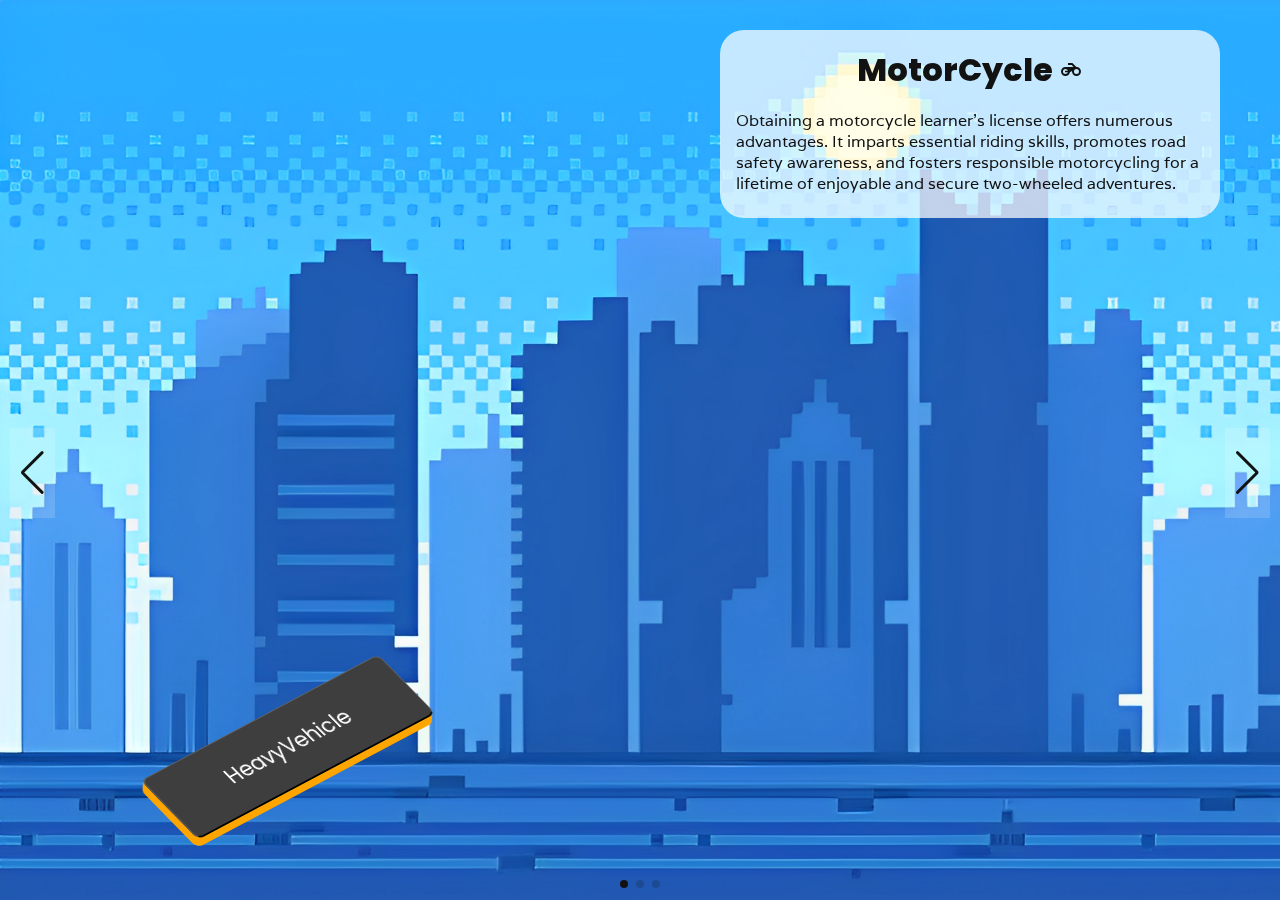
<file: myOwnCarousel/index.html>
<!DOCTYPE html>
<html lang="en">
  <head>
    <meta charset="UTF-8" />
    <link rel="icon" href="../media2/logo-for-LLHQ-removebg-preview.png" />
    <link
      rel="stylesheet"
      href="https://cdnjs.cloudflare.com/ajax/libs/font-awesome/6.4.0/css/all.min.css"
      integrity="sha512-iecdLmaskl7CVkqkXNQ/ZH/XLlvWZOJyj7Yy7tcenmpD1ypASozpmT/E0iPtmFIB46ZmdtAc9eNBvH0H/ZpiBw=="
      crossorigin="anonymous"
      referrerpolicy="no-referrer"
    />

    <script src="index.js" defer></script>
    <meta name="viewport" content="width=device-width, initial-scale=1.0" />
    <link rel="stylesheet" href="styles.css" />
    <script src="index.js"></script>
    <link
      rel="stylesheet"
      href="https://cdn.jsdelivr.net/npm/swiper@10/swiper-bundle.min.css"
    />
    <title>Options Page</title>
  </head>
  <body>
    <div class="container">
      <div class="swiper">
        <!-- Additional required wrapper -->
        <div class="swiper-wrapper">
          <!-- Slides -->
          <div class="swiper-slide motorcycle">
            <!-- <img
              src="../imgForCaro/truckthatgoesw3-removebg-preview.png"
              alt=""
            /> -->
            <div class="informationContainer container-motorcycle">
              <h1>
                MotorCycle

                <svg
                  xmlns="http://www.w3.org/2000/svg"
                  width="24"
                  height="24"
                  viewBox="0 0 24 24"
                >
                  <path
                    fill="currentColor"
                    d="m17.42 10l-4.01-4H9v2h3.59l2 2H6.5C4 10 2 12 2 14.5S4 19 6.5 19c2.22 0 4.06-1.62 4.42-3.73L13.04 14c-.04.17-.04.33-.04.5c0 2.5 2 4.5 4.5 4.5s4.5-2 4.5-4.5s-2-4.5-4.5-4.5m-8.66 5.26C8.5 16.27 7.58 17 6.47 17a2.5 2.5 0 0 1 0-5c1.12 0 2.03.74 2.37 1.75H6v1.5l2.84.01M17.47 17a2.5 2.5 0 0 1 0-5a2.5 2.5 0 0 1 2.5 2.5a2.5 2.5 0 0 1-2.5 2.5Z"
                  />
                </svg>
              </h1>
              <p>
                Obtaining a motorcycle learner's license offers numerous
                advantages. It imparts essential riding skills, promotes road
                safety awareness, and fosters responsible motorcycling for a
                lifetime of enjoyable and secure two-wheeled adventures.
              </p>
            </div>
            <div class="mainButtons">
              <a href="../pageNotFound/pnf.html"
                ><button class="btn heavyVehicle-btn">
                  HeavyVehicle
                  <span class="first"></span>
                  <span class="second"></span>
                  <span class="third"></span>
                  <span class="fourth"></span></button
              ></a>
            </div>
          </div>
          <div class="swiper-slide vehicle">
            <img
              src="../imgForCaro/carthatgoesw2-removebg-preview (1).png"
              alt=""
            />
            <div class="informationContainer container-lightmotor">
              <h1>
                Light Motor Vehicle
                <svg
                  xmlns="http://www.w3.org/2000/svg"
                  width="24"
                  height="24"
                  viewBox="0 0 24 24"
                >
                  <path
                    fill="currentColor"
                    d="M16 6H6l-5 6v3h2a3 3 0 0 0 3 3a3 3 0 0 0 3-3h6a3 3 0 0 0 3 3a3 3 0 0 0 3-3h2v-3c0-1.11-.89-2-2-2h-2l-3-4M6.5 7.5h4V10h-6l2-2.5m5.5 0h3.5l1.96 2.5H12V7.5m-6 6A1.5 1.5 0 0 1 7.5 15A1.5 1.5 0 0 1 6 16.5A1.5 1.5 0 0 1 4.5 15A1.5 1.5 0 0 1 6 13.5m12 0a1.5 1.5 0 0 1 1.5 1.5a1.5 1.5 0 0 1-1.5 1.5a1.5 1.5 0 0 1-1.5-1.5a1.5 1.5 0 0 1 1.5-1.5Z"
                  />
                </svg>
              </h1>
              <p>
                Taking your motor vehicle learner's license test offers several
                valuable benefits. Firstly, it imparts essential knowledge of
                road rules and safety, reducing accidents. Secondly, it marks a
                step toward independence and personal mobility. Lastly, it sets
                the foundation for responsible, law-abiding driving. In sum,
                this test equips individuals with the skills and confidence
                needed to become safe and responsible drivers.
              </p>
            </div>
            <div class="mainButtons">
              <a href="../testFolder/index.html"
                ><button class="btn heavyVehicle-btn">
                  light Motor Vehicle
                  <span class="first"></span>
                  <span class="second"></span>
                  <span class="third"></span>
                  <span class="fourth"></span></button
              ></a>
            </div>
          </div>
          <div class="swiper-slide heavyVehicle">
            <img
              src="../imgForCaro/cartoon-african-man-driving-a-yellow-scooter-vector-27182927-removebg-preview.png"
              alt=""
            />
            <div class="informationContainer container-heavymotor">
              <h1>
                heavy Motor Vehicle
                <span
                  ><svg
                    xmlns="http://www.w3.org/2000/svg"
                    width="24"
                    height="24"
                    viewBox="0 0 24 24"
                  >
                    <path
                      fill="currentColor"
                      d="M18 18.5a1.5 1.5 0 0 1-1.5-1.5a1.5 1.5 0 0 1 1.5-1.5a1.5 1.5 0 0 1 1.5 1.5a1.5 1.5 0 0 1-1.5 1.5m1.5-9l1.96 2.5H17V9.5m-11 9A1.5 1.5 0 0 1 4.5 17A1.5 1.5 0 0 1 6 15.5A1.5 1.5 0 0 1 7.5 17A1.5 1.5 0 0 1 6 18.5M20 8h-3V4H3c-1.11 0-2 .89-2 2v11h2a3 3 0 0 0 3 3a3 3 0 0 0 3-3h6a3 3 0 0 0 3 3a3 3 0 0 0 3-3h2v-5l-3-4Z"
                    />
                  </svg>
                </span>
              </h1>
              <p>
                Obtaining a heavy motor vehicle learner's license offers
                numerous advantages. It equips individuals with the knowledge
                and skills necessary for safe operation of large vehicles,
                enhancing job opportunities and road safety.
              </p>
            </div>
            <div class="mainButtons">
              <a href="../testFolder/index.html"
                ><button class="btn heavyVehicle-btn">
                  Motorcycle
                  <span class="first"></span>
                  <span class="second"></span>
                  <span class="third"></span>
                  <span class="fourth"></span></button
              ></a>
            </div>
          </div>
        </div>
        <!-- If we need pagination -->
        <div class="swiper-pagination"></div>

        <!-- If we need navigation buttons -->
        <div class="swiper-button-prev"></div>
        <div class="swiper-button-next"></div>
      </div>
    </div>

    <script src="https://cdn.jsdelivr.net/npm/swiper@10/swiper-bundle.min.js"></script>
    <script>
      const swiper = new Swiper(".swiper", {
        // Optional parameters
        autoplay: {
          delay: 7690,
          disableOnInteraction: false,
        },
        direction: "horizontal",
        loop: true,

        // If we need pagination
        pagination: {
          el: ".swiper-pagination",
          clickable: true,
        },

        // Navigation arrows
        navigation: {
          nextEl: ".swiper-button-next",
          prevEl: ".swiper-button-prev",
        },
      });
    </script>
  </body>
</html>
</file>
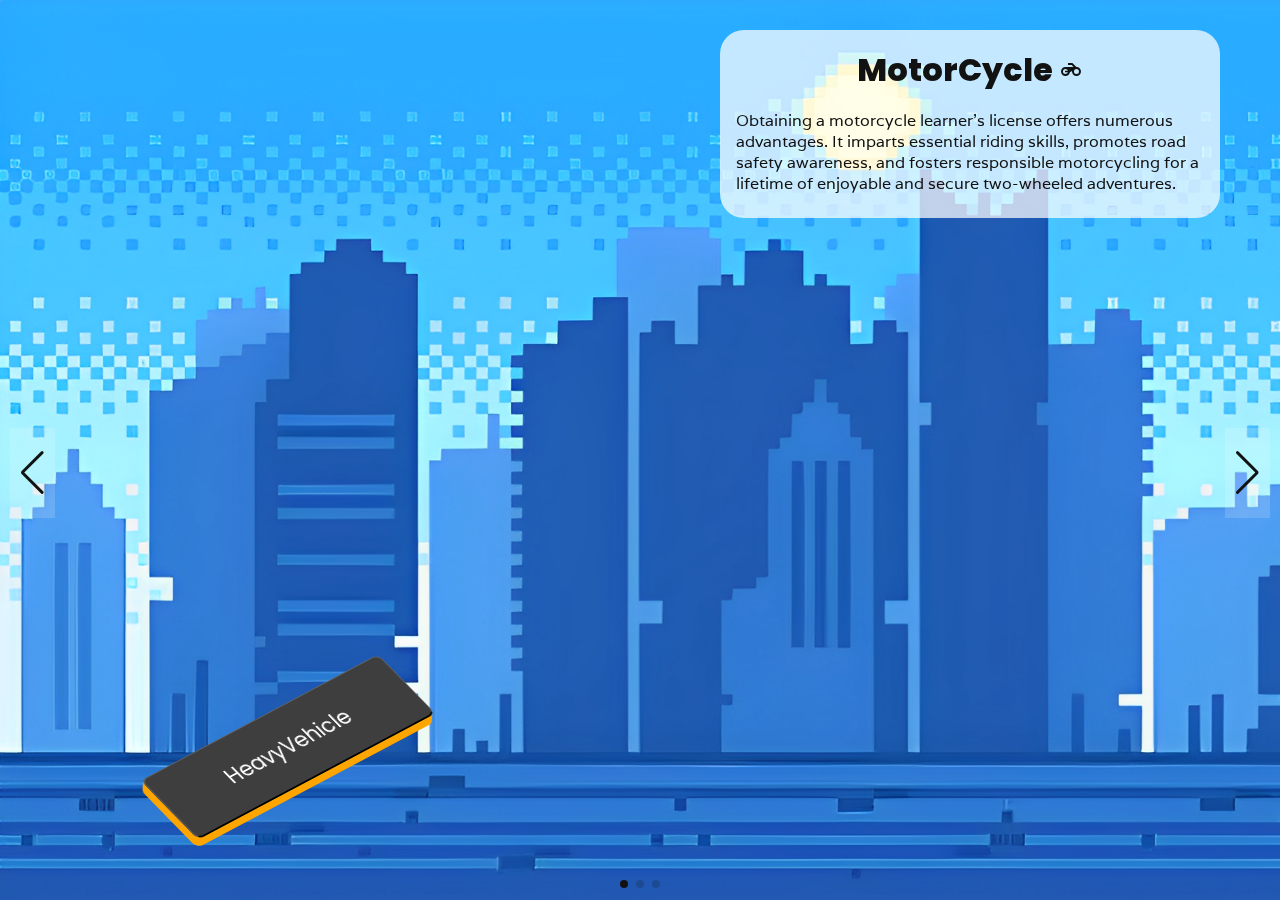
<file: Options/index.html>
<!DOCTYPE html>
<html lang="en">
  <head>
    <meta charset="UTF-8" />
    <link rel="icon" href="../media2/logo-for-LLHQ-removebg-preview.png" />
    <link
      rel="stylesheet"
      href="https://cdnjs.cloudflare.com/ajax/libs/font-awesome/6.4.0/css/all.min.css"
      integrity="sha512-iecdLmaskl7CVkqkXNQ/ZH/XLlvWZOJyj7Yy7tcenmpD1ypASozpmT/E0iPtmFIB46ZmdtAc9eNBvH0H/ZpiBw=="
      crossorigin="anonymous"
      referrerpolicy="no-referrer"
    />

    <script src="index.js" defer></script>
    <meta name="viewport" content="width=device-width, initial-scale=1.0" />
    <link rel="stylesheet" href="styles.css" />
    <script src="index.js"></script>
    <link
      rel="stylesheet"
      href="https://cdn.jsdelivr.net/npm/swiper@10/swiper-bundle.min.css"
    />
    <title>Options Page</title>
  </head>
  <body>
    <div class="container">
      <div class="swiper">
        <!-- Additional required wrapper -->
        <div class="swiper-wrapper">
          <!-- Slides -->
          <div class="swiper-slide motorcycle">
            <!-- <img
              src="../imgForCaro/truckthatgoesw3-removebg-preview.png"
              alt=""
            /> -->
            <div class="informationContainer container-motorcycle">
              <h1>
                MotorCycle

                <svg
                  xmlns="http://www.w3.org/2000/svg"
                  width="24"
                  height="24"
                  viewBox="0 0 24 24"
                >
                  <path
                    fill="currentColor"
                    d="m17.42 10l-4.01-4H9v2h3.59l2 2H6.5C4 10 2 12 2 14.5S4 19 6.5 19c2.22 0 4.06-1.62 4.42-3.73L13.04 14c-.04.17-.04.33-.04.5c0 2.5 2 4.5 4.5 4.5s4.5-2 4.5-4.5s-2-4.5-4.5-4.5m-8.66 5.26C8.5 16.27 7.58 17 6.47 17a2.5 2.5 0 0 1 0-5c1.12 0 2.03.74 2.37 1.75H6v1.5l2.84.01M17.47 17a2.5 2.5 0 0 1 0-5a2.5 2.5 0 0 1 2.5 2.5a2.5 2.5 0 0 1-2.5 2.5Z"
                  />
                </svg>
              </h1>
              <p>
                Obtaining a motorcycle learner's license offers numerous
                advantages. It imparts essential riding skills, promotes road
                safety awareness, and fosters responsible motorcycling for a
                lifetime of enjoyable and secure two-wheeled adventures.
              </p>
            </div>
            <div class="mainButtons">
              <a href="../pageNotFound/pnf.html"
                ><button class="btn heavyVehicle-btn">
                  HeavyVehicle
                  <span class="first"></span>
                  <span class="second"></span>
                  <span class="third"></span>
                  <span class="fourth"></span></button
              ></a>
            </div>
          </div>
          <div class="swiper-slide vehicle">
            <img
              src="../imgForCaro/carthatgoesw2-removebg-preview (1).png"
              alt=""
            />
            <div class="informationContainer container-lightmotor">
              <h1>
                Light Motor Vehicle
                <svg
                  xmlns="http://www.w3.org/2000/svg"
                  width="24"
                  height="24"
                  viewBox="0 0 24 24"
                >
                  <path
                    fill="currentColor"
                    d="M16 6H6l-5 6v3h2a3 3 0 0 0 3 3a3 3 0 0 0 3-3h6a3 3 0 0 0 3 3a3 3 0 0 0 3-3h2v-3c0-1.11-.89-2-2-2h-2l-3-4M6.5 7.5h4V10h-6l2-2.5m5.5 0h3.5l1.96 2.5H12V7.5m-6 6A1.5 1.5 0 0 1 7.5 15A1.5 1.5 0 0 1 6 16.5A1.5 1.5 0 0 1 4.5 15A1.5 1.5 0 0 1 6 13.5m12 0a1.5 1.5 0 0 1 1.5 1.5a1.5 1.5 0 0 1-1.5 1.5a1.5 1.5 0 0 1-1.5-1.5a1.5 1.5 0 0 1 1.5-1.5Z"
                  />
                </svg>
              </h1>
              <p>
                Taking your motor vehicle learner's license test offers several
                valuable benefits. Firstly, it imparts essential knowledge of
                road rules and safety, reducing accidents. Secondly, it marks a
                step toward independence and personal mobility. Lastly, it sets
                the foundation for responsible, law-abiding driving. In sum,
                this test equips individuals with the skills and confidence
                needed to become safe and responsible drivers.
              </p>
            </div>
            <div class="mainButtons">
              <a href="../testPage/index.html"
                ><button class="btn heavyVehicle-btn">
                  light Motor Vehicle
                  <span class="first"></span>
                  <span class="second"></span>
                  <span class="third"></span>
                  <span class="fourth"></span></button
              ></a>
            </div>
          </div>
          <div class="swiper-slide heavyVehicle">
            <img
              src="../imgForCaro/cartoon-african-man-driving-a-yellow-scooter-vector-27182927-removebg-preview.png"
              alt=""
            />
            <div class="informationContainer container-heavymotor">
              <h1>
                heavy Motor Vehicle
                <span
                  ><svg
                    xmlns="http://www.w3.org/2000/svg"
                    width="24"
                    height="24"
                    viewBox="0 0 24 24"
                  >
                    <path
                      fill="currentColor"
                      d="M18 18.5a1.5 1.5 0 0 1-1.5-1.5a1.5 1.5 0 0 1 1.5-1.5a1.5 1.5 0 0 1 1.5 1.5a1.5 1.5 0 0 1-1.5 1.5m1.5-9l1.96 2.5H17V9.5m-11 9A1.5 1.5 0 0 1 4.5 17A1.5 1.5 0 0 1 6 15.5A1.5 1.5 0 0 1 7.5 17A1.5 1.5 0 0 1 6 18.5M20 8h-3V4H3c-1.11 0-2 .89-2 2v11h2a3 3 0 0 0 3 3a3 3 0 0 0 3-3h6a3 3 0 0 0 3 3a3 3 0 0 0 3-3h2v-5l-3-4Z"
                    />
                  </svg>
                </span>
              </h1>
              <p>
                Obtaining a heavy motor vehicle learner's license offers
                numerous advantages. It equips individuals with the knowledge
                and skills necessary for safe operation of large vehicles,
                enhancing job opportunities and road safety.
              </p>
            </div>
            <div class="mainButtons">
              <a href="../testPage/index.html"
                ><button class="btn heavyVehicle-btn">
                  Motorcycle
                  <span class="first"></span>
                  <span class="second"></span>
                  <span class="third"></span>
                  <span class="fourth"></span></button
              ></a>
            </div>
          </div>
        </div>
        <!-- If we need pagination -->
        <div class="swiper-pagination"></div>

        <!-- If we need navigation buttons -->
        <div class="swiper-button-prev"></div>
        <div class="swiper-button-next"></div>
      </div>
    </div>

    <script src="https://cdn.jsdelivr.net/npm/swiper@10/swiper-bundle.min.js"></script>
    <script>
      const swiper = new Swiper(".swiper", {
        // Optional parameters
        autoplay: {
          delay: 7690,
          disableOnInteraction: false,
        },
        direction: "horizontal",
        loop: true,

        // If we need pagination
        pagination: {
          el: ".swiper-pagination",
          clickable: true,
        },

        // Navigation arrows
        navigation: {
          nextEl: ".swiper-button-next",
          prevEl: ".swiper-button-prev",
        },
      });
    </script>
  </body>
</html>
</file>
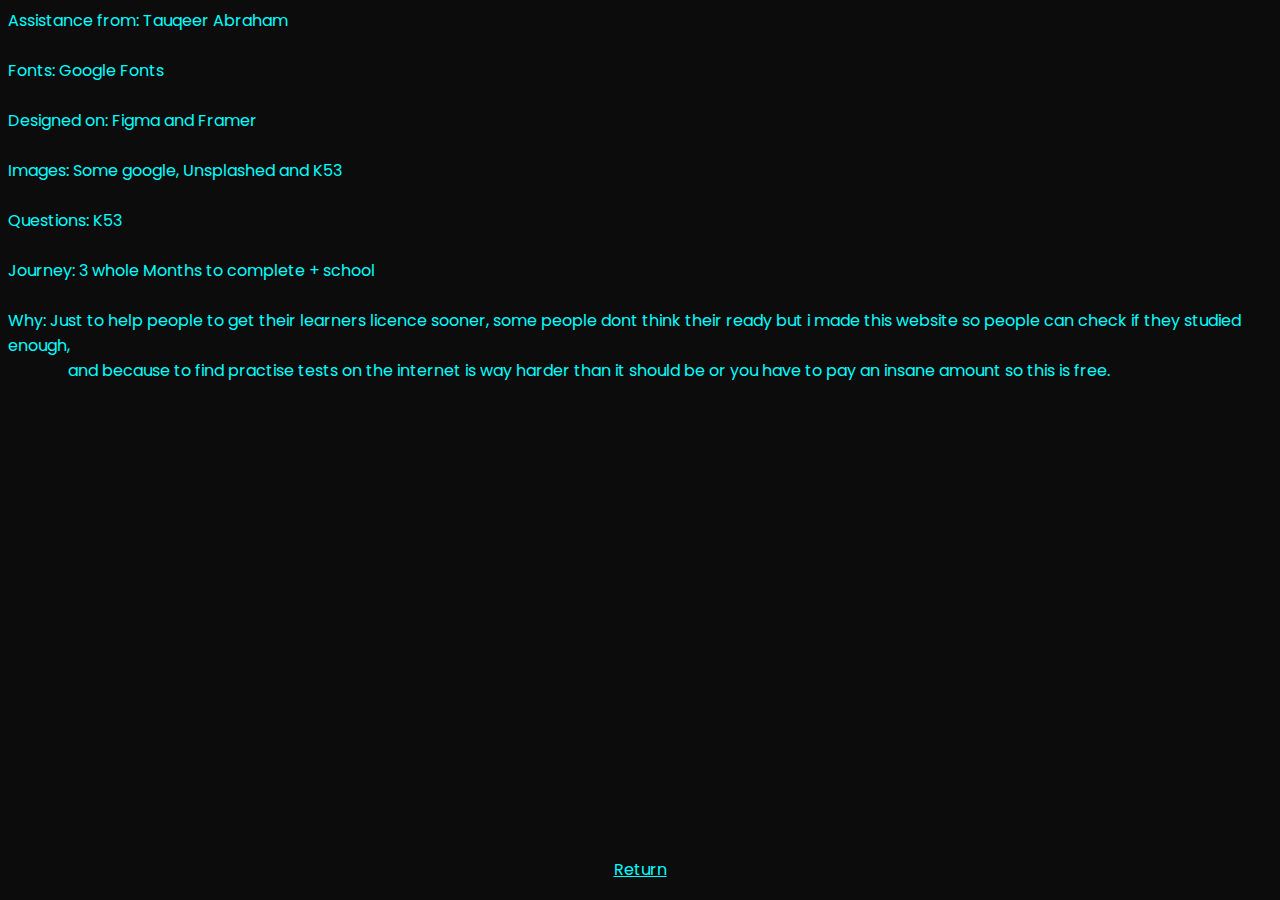
<file: contributions.html>
<!DOCTYPE html>
<html lang="en">
  <head>
    <link rel="icon" href="../media2/logo-for-LLHQ-removebg-preview.png" />
    <meta charset="UTF-8" />
    <link
      href="https://fonts.googleapis.com/css2?family=Poppins:wght@800&family=Varela&display=swap"
      rel="stylesheet"
    />
    <meta name="viewport" content="width=device-width, initial-scale=1.0" />
    <title>contribution and Statements</title>
  </head>

  <body>
    <style>
      body {
        background-color: rgb(12, 12, 12);
        color: aqua;
        font-family: "Poppins";
        display: flex;
        align-items: center;
      }
      a {
        position: absolute;
        bottom: 2vh;
        left: 50%;
        transform: translateX(-50%);
        color: aqua;
      }
    </style>
    Assistance from: Tauqeer Abraham <br />
    <br />
    Fonts: Google Fonts <br />
    <br />
    Designed on: Figma and Framer <br />
    <br />
    Images: Some google, Unsplashed and K53 <br />
    <br />
    Questions: K53 <br />
    <br />
    Journey: 3 whole Months to complete + school <br />
    <br />
    Why: Just to help people to get their learners licence sooner, some people
    dont think their ready but i made this website so people can check if they
    studied enough, <br />
    &nbsp; &nbsp; &nbsp; &nbsp; &nbsp; &nbsp; &nbsp; &nbsp;and because to find
    practise tests on the internet is way harder than it should be or you have
    to pay an insane amount so this is free. <br />
    <br />
    <a href="./index.html">Return</a>
  </body>
</html>
</file>
<file: myOwnCarousel/styles.css>
@import url('https://fonts.googleapis.com/css2?family=Poppins:wght@800;900&family=Varela&display=swap');

* {
    margin: 0;
    padding: 0;
    box-sizing: border-box;
  }
  
  :root {
      --main-color: #4d4dff;
      --secondary-color: #ff00ff;
      --tertary-color: #fff44f;
      --background-color: #121212 ;
      --text-color: #f8e3e3;
      --second-text-color: #fff ;
      --main-heading-font: 'Poppins', sans-serif;
      --main-para-text:: 'Varela', sans-serif;
  }

 


.container {
    width: 100%;
    height: 100vh;
    background: #333;
    position: relative;
    display: flex;
    align-items: center;
    justify-content: center;
}

.swiper{
    height: 100%;
    width: 100%;
}

.swiper-slide {
    width: 100%;
    height: 100%;
    position: relative;
    display: flex;justify-content: center;
    align-items: center;
}

.swiper .swiper-button-prev ,.swiper .swiper-button-next   {
    color: var(--background-color);
    width: 45px;
    height: 10vh;
    background-color: rgba(255, 255, 255, 0.151);
    transition: all 0.3s ease-in-out;
}
.swiper .swiper-button-prev:hover ,.swiper .swiper-button-next:hover   {
    color: var(--background-color);
    width: 45px;
    height: 10vh;
    background-color: rgba(255, 255, 255, 0.4);
    transition: all 0.3s ease-in-out;
    transform: scale(1.01);
}
.swiper-button-next::after, .swiper-button-prev::after{
   padding: 24px 8px;
}

.swiper .swiper-pagination-bullet .swiper-pagination-bullet-active{
    color: var(--background-color);
    background: var(--background-color);
}
.swiper-horizontal>.swiper-pagination-bullets .swiper-pagination-bullet, .swiper-pagination-horizontal.swiper-pagination-bullets .swiper-pagination-bullet {
    color: var(--background-color);
    background: var(--background-color);
}

.motorcycle {
    background: url(../imgForCaro/background\(1\)\ \(2\).png);
    background-size: cover;
    background-repeat: repeat;
    background-position: 0% 100%;
    background-repeat: repeat-x no-repeat;
    overflow: hidden;
}
.vehicle {
    background: url(../imgForCaro/background\(2\)\ \(1\)\ \(2\).png);
    background-size: cover;
    background-repeat: repeat;
    background-position: 0% 100%;
    background-repeat: repeat-x no-repeat;
    overflow: hidden;
}

.heavyVehicle {
    background:url(../imgForCaro/background\(3\)\ \(1\)\ \(2\).png);
    background-size: cover;
    background-repeat: repeat;
    background-position: 0% 100%;
    background-repeat: repeat-x no-repeat;
overflow: hidden;
}

.random {
    background: url(../imgForCaro/background\(4\)\ \(1\).png);
    background-size: cover;
    background-position-y: bottom;
    background-repeat: repeat-x no-repeat;
}

.heavyVehicle img , .motorcycle img , .vehicle img {
    width: 200px;
    height: 200px;
    position: absolute;
    right: -50px;
    bottom: 16px;
}

.swiper-slide-active img {
    animation: carDrive 8s linear  infinite;
}


.informationContainer {
    width: 500px;
    position: absolute;
    right: 60px;
    top: 30px;
    border-radius: 24px ;
    padding: 16px 16px;
    background: #ffffffb9;
}

.swiper-slide-active .container-motorcycle{
    animation: roll-in-bottom 0.6s ease-out both;
}
.swiper-slide-active .container-lightmotor{
    animation: bounce-in-top 1.1s both;
}
.swiper-slide-active .container-heavymotor{
    animation: slide-in-elliptic-right-fwd 1.1s cubic-bezier(0.250, 0.460, 0.450, 0.940) .2s both;
}

.informationContainer  h1 {
    text-align: center;
    margin-bottom: 16px;
    font-family: var(--main-heading-font);
    font-weight: 800;
    color: #121212;
}
.informationContainer  p {
    font-family: 'Varela', sans-serif;;
    color: #121212;
    margin: 8px 0;
}

/* -----buttons */
.mainButtons {
    position: absolute;
    bottom: 12%;
    left: 10%;
    perspective: 100px;
    height: 90px;
    width: 320px;
}
a {
    text-decoration: none;
    position: relative;
    width: 10%;
    height: 100%;
}


.btn {
    height: 100%;
    width: 100%;
    outline: none;
    border-radius: 8px ;
    position: relative;
    background:  #3e3e3e ;
    font-family:  var(--main-heading-font);
    font-size: 24px;
    color: white;
    transform-style: preserve-3d;
    transition: .4s;
    overflow: hidden;
    border-right: 1px solid #616161;
    border-top: 1px solid #616161;
     /*z-index: ; ima leave this z index nonsense to remind niggas that these thing right here skafs problems */
    cursor: pointer;
    transform: rotateY(15deg) rotateX(40deg) rotateZ(-31deg);
    box-shadow: -1px 1px #ffa500 , -2px 2px #ffa500, -3px 3px #ffa500, -4px 4px #ffa500, -5px 5px #ffa500, -6px 6px #ffa500, -7px 7px #ffa500, -8px 8px #ffa500;   
}
/*  add new code cause the old thing i wanted was out dated */

.swiper-slide-active .mainButtons .btn{
   animation: gatekeep 4s linear  4s 1  ;
}

.btn:hover {
    color:var(--background-color) ;
    transform: rotateY(0deg) rotateX(0deg) rotateZ(0deg) !important;
    box-shadow:none !important;
    text-shadow: 2px 2px 50px var(--main-color);
  }
  span {
    transition: all 0.7s;
    z-index: -1;
  }
  
  button .first {
    content: "";
    position: absolute;
    right: 100%;
    top: 0;
    width: 25%;
    height: 100%;
    background: #ffa500;
  }
  
  button:hover .first {
    top: 0;
    right: 0;
  }
  button .second {
    content: "";
    position: absolute;
    left: 25%;
    top: -100%;
    height: 100%;
    width: 25%;
    background: #ffa500;
  }
  
  button:hover .second {
    top: 0;
    left: 50%;
  }
  
  button .third {
    content: "";
    position: absolute;
    left: 50%;
    height: 100%;
    top: 100%;
    width: 25%;
    background: #ffa500;
  }
  
  button:hover .third {
    top: 0;
    left: 25%;
  }
  
  button .fourth {
    content: "";
    position: absolute;
    left: 100%;
    top: 0;
    height: 100%;
    width: 25%;
    background: #ffa500;
  }
  
  button:hover .fourth {
    top: 0;
    left: 0;
  }
  




 
@keyframes gatekeep {
    
    50%{
      transform: translateY(0px) rotateY(15deg) rotateX(40deg) rotateZ(-31deg);
    }

    
    70%,84%{
    transform: translateY(-220px) rotateY(15deg) rotateX(40deg) rotateZ(-31deg);
    ;
        box-shadow: none 
    }
    90%,70%, 60%{
      box-shadow: -1px 1px black, -2px 2px black, -3px 3px black, -4px 4px #ffa500,
        -5px 5px #ffa500, -6px 6px #ffa500, -7px 7px black, -8px 8px black,-9px 9px black, 
        -10px 10px #ffa500, -11px 11px #ffa500, -12px 12px #ffa500,/*  -23px 23px #ffa500, -22px 22px #ffa500, -21px 21px black, */
        -13px 13px black, -14px 14px black, -15px 15px black, -16px 16px #ffa500,-17px 17px #ffa500, 
        -18px 18px #ffa500, -19px 19px black, -20px 20px black
    }
   
    100%, 0%{
      transform: translateY(0px) rotateY(15deg) rotateX(40deg) rotateZ(-31deg);
        ; 
        
    }
}
@keyframes carDrive {
    0% {
        transform: translateX(0);
    }
    
    60%{
      transform: translateX(-60vw);
    }85% {
      transform: translateX(-60vw);
  }
        100% {
        transform: translateX(-110vw);
    }
}

@keyframes roll-in-bottom {
    0% {
      -webkit-transform: translateY(200px) rotate(540deg);
              transform: translateY(200px) rotate(540deg);
      opacity: 0;
    }
    100% {
      -webkit-transform: translateY(0) rotate(0deg);
              transform: translateY(0) rotate(0deg);
      opacity: 1;
    }
  }
  
  @keyframes bounce-in-top {
    0% {
      -webkit-transform: translateY(-500px);
              transform: translateY(-500px);
      -webkit-animation-timing-function: ease-in;
              animation-timing-function: ease-in;
      opacity: 0;
    }
    38% {
      -webkit-transform: translateY(0);
              transform: translateY(0);
      -webkit-animation-timing-function: ease-out;
              animation-timing-function: ease-out;
      opacity: 1;
    }
    55% {
      -webkit-transform: translateY(-65px);
              transform: translateY(-65px);
      -webkit-animation-timing-function: ease-in;
              animation-timing-function: ease-in;
    }
    72% {
      -webkit-transform: translateY(0);
              transform: translateY(0);
      -webkit-animation-timing-function: ease-out;
              animation-timing-function: ease-out;
    }
    81% {
      -webkit-transform: translateY(-28px);
              transform: translateY(-28px);
      -webkit-animation-timing-function: ease-in;
              animation-timing-function: ease-in;
    }
    90% {
      -webkit-transform: translateY(0);
              transform: translateY(0);
      -webkit-animation-timing-function: ease-out;
              animation-timing-function: ease-out;
    }
    95% {
      -webkit-transform: translateY(-8px);
              transform: translateY(-8px);
      -webkit-animation-timing-function: ease-in;
              animation-timing-function: ease-in;
    }
    100% {
      -webkit-transform: translateY(0);
              transform: translateY(0);
      -webkit-animation-timing-function: ease-out;
              animation-timing-function: ease-out;
    }
  }
 

@-webkit-keyframes slide-in-elliptic-right-fwd {
    0% {
      -webkit-transform: translateX(800px) rotateY(-30deg) scale(0);
              transform: translateX(800px) rotateY(-30deg) scale(0);
      -webkit-transform-origin: -100% 50%;
              transform-origin: -100% 50%;
      opacity: 0;
    }
    100% {
      -webkit-transform: translateX(0) rotateY(0) scale(1);
              transform: translateX(0) rotateY(0) scale(1);
      -webkit-transform-origin: -1800px 50%;
              transform-origin: -1800px 50%;
      opacity: 1;
    }
  }
  @keyframes slide-in-elliptic-right-fwd {
    0% {
      -webkit-transform: translateX(800px) rotateY(-30deg) scale(0);
              transform: translateX(800px) rotateY(-30deg) scale(0);
      -webkit-transform-origin: -100% 50%;
              transform-origin: -100% 50%;
      opacity: 0;
    }
    100% {
      -webkit-transform: translateX(0) rotateY(0) scale(1);
              transform: translateX(0) rotateY(0) scale(1);
      -webkit-transform-origin: -1800px 50%;
              transform-origin: -1800px 50%;
      opacity: 1;
    }
  }

  @media (min-width: 320px) and (max-width: 500px) {
     .motorcycle , .vehicle , .heavyVehicle {
      background: #333;
      overflow: hidden;
      padding: 0 ;
    }
    .swiper-slide-active img {
      animation: none;
      display: none;
    }
    .informationContainer {
      width: 95%;
      position: absolute;
      left: 2.5%;
      top: 70px;
      border-radius: 24px ;
      padding: 16px 16px;
      background: #ffffffb9;
  }
  .mainButtons {
    position: absolute;
    bottom: 12%;
    left: 10%;
    height: 90px;
    width: 320px;
}
.btn {
  height: 100%;
  width: 100%;
  outline: none;
  border-radius: 8px ;
  position: relative;
  background:  #3e3e3e ;
  font-family:  var(--main-heading-font);
  font-size: 24px;
  color: white;
  transform-style:none;
  transition: .4s;
  overflow: hidden;
  border-right: 1px solid #616161;
  border-top: 1px solid #616161;
   /*z-index: ; ima leave this z index nonsense to remind niggas that these thing right here skafs problems */
  cursor: pointer;
  transform: rotateY(0deg) translateX(-20deg) rotateZ(0deg);
  box-shadow: -1px 1px #ffa500 , -2px 2px #ffa500, -3px 3px #ffa500, -4px 4px #ffa500, -5px 5px #ffa500, -6px 6px #ffa500, -7px 7px #ffa500, -8px 8px #ffa500;   
}
  }
</file>
<file: Options/styles.css>
@import url('https://fonts.googleapis.com/css2?family=Poppins:wght@800;900&family=Varela&display=swap');

* {
    margin: 0;
    padding: 0;
    box-sizing: border-box;
  }
  
  :root {
      --main-color: #4d4dff;
      --secondary-color: #ff00ff;
      --tertary-color: #fff44f;
      --background-color: #121212 ;
      --text-color: #f8e3e3;
      --second-text-color: #fff ;
      --main-heading-font: 'Poppins', sans-serif;
      --main-para-text:: 'Varela', sans-serif;
  }

 


.container {
    width: 100%;
    height: 100vh;
    background: #333;
    position: relative;
    display: flex;
    align-items: center;
    justify-content: center;
}

.swiper{
    height: 100%;
    width: 100%;
}

.swiper-slide {
    width: 100%;
    height: 100%;
    position: relative;
    display: flex;justify-content: center;
    align-items: center;
}

.swiper .swiper-button-prev ,.swiper .swiper-button-next   {
    color: var(--background-color);
    width: 45px;
    height: 10vh;
    background-color: rgba(255, 255, 255, 0.151);
    transition: all 0.3s ease-in-out;
}
.swiper .swiper-button-prev:hover ,.swiper .swiper-button-next:hover   {
    color: var(--background-color);
    width: 45px;
    height: 10vh;
    background-color: rgba(255, 255, 255, 0.4);
    transition: all 0.3s ease-in-out;
    transform: scale(1.01);
}
.swiper-button-next::after, .swiper-button-prev::after{
   padding: 24px 8px;
}

.swiper .swiper-pagination-bullet .swiper-pagination-bullet-active{
    color: var(--background-color);
    background: var(--background-color);
}
.swiper-horizontal>.swiper-pagination-bullets .swiper-pagination-bullet, .swiper-pagination-horizontal.swiper-pagination-bullets .swiper-pagination-bullet {
    color: var(--background-color);
    background: var(--background-color);
}

.motorcycle {
    background: url(../imgForCaro/background\(1\)\ \(2\).png);
    background-size: cover;
    background-repeat: repeat;
    background-position: 0% 100%;
    background-repeat: repeat-x no-repeat;
    overflow: hidden;
}
.vehicle {
    background: url(../imgForCaro/background\(2\)\ \(1\)\ \(2\).png);
    background-size: cover;
    background-repeat: repeat;
    background-position: 0% 100%;
    background-repeat: repeat-x no-repeat;
    overflow: hidden;
}

.heavyVehicle {
    background:url(../imgForCaro/background\(3\)\ \(1\)\ \(2\).png);
    background-size: cover;
    background-repeat: repeat;
    background-position: 0% 100%;
    background-repeat: repeat-x no-repeat;
overflow: hidden;
}

.random {
    background: url(../imgForCaro/background\(4\)\ \(1\).png);
    background-size: cover;
    background-position-y: bottom;
    background-repeat: repeat-x no-repeat;
}

.heavyVehicle img , .motorcycle img , .vehicle img {
    width: 200px;
    height: 200px;
    position: absolute;
    right: -50px;
    bottom: 16px;
}

.swiper-slide-active img {
    animation: carDrive 8s linear  infinite;
}


.informationContainer {
    width: 500px;
    position: absolute;
    right: 60px;
    top: 30px;
    border-radius: 24px ;
    padding: 16px 16px;
    background: #ffffffb9;
}

.swiper-slide-active .container-motorcycle{
    animation: roll-in-bottom 0.6s ease-out both;
}
.swiper-slide-active .container-lightmotor{
    animation: bounce-in-top 1.1s both;
}
.swiper-slide-active .container-heavymotor{
    animation: slide-in-elliptic-right-fwd 1.1s cubic-bezier(0.250, 0.460, 0.450, 0.940) .2s both;
}

.informationContainer  h1 {
    text-align: center;
    margin-bottom: 16px;
    font-family: var(--main-heading-font);
    font-weight: 800;
    color: #121212;
}
.informationContainer  p {
    font-family: 'Varela', sans-serif;;
    color: #121212;
    margin: 8px 0;
}

/* -----buttons */
.mainButtons {
    position: absolute;
    bottom: 12%;
    left: 10%;
    perspective: 100px;
    height: 90px;
    width: 320px;
}
a {
    text-decoration: none;
    position: relative;
    width: 10%;
    height: 100%;
}


.btn {
    height: 100%;
    width: 100%;
    outline: none;
    border-radius: 8px ;
    position: relative;
    background:  #3e3e3e ;
    font-family:  var(--main-heading-font);
    font-size: 24px;
    color: white;
    transform-style: preserve-3d;
    transition: .4s;
    overflow: hidden;
    border-right: 1px solid #616161;
    border-top: 1px solid #616161;
     /*z-index: ; ima leave this z index nonsense to remind niggas that these thing right here skafs problems */
    cursor: pointer;
    transform: rotateY(15deg) rotateX(40deg) rotateZ(-31deg);
    box-shadow: -1px 1px #ffa500 , -2px 2px #ffa500, -3px 3px #ffa500, -4px 4px #ffa500, -5px 5px #ffa500, -6px 6px #ffa500, -7px 7px #ffa500, -8px 8px #ffa500;   
}
/*  add new code cause the old thing i wanted was out dated */

.swiper-slide-active .mainButtons .btn{
   animation: gatekeep 4s linear  4s 1  ;
}

.btn:hover {
    color:var(--background-color) ;
    transform: rotateY(0deg) rotateX(0deg) rotateZ(0deg) !important;
    box-shadow:none !important;
    text-shadow: 2px 2px 50px var(--main-color);
  }
  span {
    transition: all 0.7s;
    z-index: -1;
  }
  
  button .first {
    content: "";
    position: absolute;
    right: 100%;
    top: 0;
    width: 25%;
    height: 100%;
    background: #ffa500;
  }
  
  button:hover .first {
    top: 0;
    right: 0;
  }
  button .second {
    content: "";
    position: absolute;
    left: 25%;
    top: -100%;
    height: 100%;
    width: 25%;
    background: #ffa500;
  }
  
  button:hover .second {
    top: 0;
    left: 50%;
  }
  
  button .third {
    content: "";
    position: absolute;
    left: 50%;
    height: 100%;
    top: 100%;
    width: 25%;
    background: #ffa500;
  }
  
  button:hover .third {
    top: 0;
    left: 25%;
  }
  
  button .fourth {
    content: "";
    position: absolute;
    left: 100%;
    top: 0;
    height: 100%;
    width: 25%;
    background: #ffa500;
  }
  
  button:hover .fourth {
    top: 0;
    left: 0;
  }
  




 
@keyframes gatekeep {
    
    50%{
      transform: translateY(0px) rotateY(15deg) rotateX(40deg) rotateZ(-31deg);
    }

    
    70%,84%{
    transform: translateY(-220px) rotateY(15deg) rotateX(40deg) rotateZ(-31deg);
    ;
        box-shadow: none 
    }
    90%,70%, 60%{
      box-shadow: -1px 1px black, -2px 2px black, -3px 3px black, -4px 4px #ffa500,
        -5px 5px #ffa500, -6px 6px #ffa500, -7px 7px black, -8px 8px black,-9px 9px black, 
        -10px 10px #ffa500, -11px 11px #ffa500, -12px 12px #ffa500,/*  -23px 23px #ffa500, -22px 22px #ffa500, -21px 21px black, */
        -13px 13px black, -14px 14px black, -15px 15px black, -16px 16px #ffa500,-17px 17px #ffa500, 
        -18px 18px #ffa500, -19px 19px black, -20px 20px black
    }
   
    100%, 0%{
      transform: translateY(0px) rotateY(15deg) rotateX(40deg) rotateZ(-31deg);
        ; 
        
    }
}
@keyframes carDrive {
    0% {
        transform: translateX(0);
    }
    
    60%{
      transform: translateX(-60vw);
    }85% {
      transform: translateX(-60vw);
  }
        100% {
        transform: translateX(-110vw);
    }
}

@keyframes roll-in-bottom {
    0% {
      -webkit-transform: translateY(200px) rotate(540deg);
              transform: translateY(200px) rotate(540deg);
      opacity: 0;
    }
    100% {
      -webkit-transform: translateY(0) rotate(0deg);
              transform: translateY(0) rotate(0deg);
      opacity: 1;
    }
  }
  
  @keyframes bounce-in-top {
    0% {
      -webkit-transform: translateY(-500px);
              transform: translateY(-500px);
      -webkit-animation-timing-function: ease-in;
              animation-timing-function: ease-in;
      opacity: 0;
    }
    38% {
      -webkit-transform: translateY(0);
              transform: translateY(0);
      -webkit-animation-timing-function: ease-out;
              animation-timing-function: ease-out;
      opacity: 1;
    }
    55% {
      -webkit-transform: translateY(-65px);
              transform: translateY(-65px);
      -webkit-animation-timing-function: ease-in;
              animation-timing-function: ease-in;
    }
    72% {
      -webkit-transform: translateY(0);
              transform: translateY(0);
      -webkit-animation-timing-function: ease-out;
              animation-timing-function: ease-out;
    }
    81% {
      -webkit-transform: translateY(-28px);
              transform: translateY(-28px);
      -webkit-animation-timing-function: ease-in;
              animation-timing-function: ease-in;
    }
    90% {
      -webkit-transform: translateY(0);
              transform: translateY(0);
      -webkit-animation-timing-function: ease-out;
              animation-timing-function: ease-out;
    }
    95% {
      -webkit-transform: translateY(-8px);
              transform: translateY(-8px);
      -webkit-animation-timing-function: ease-in;
              animation-timing-function: ease-in;
    }
    100% {
      -webkit-transform: translateY(0);
              transform: translateY(0);
      -webkit-animation-timing-function: ease-out;
              animation-timing-function: ease-out;
    }
  }
 

@-webkit-keyframes slide-in-elliptic-right-fwd {
    0% {
      -webkit-transform: translateX(800px) rotateY(-30deg) scale(0);
              transform: translateX(800px) rotateY(-30deg) scale(0);
      -webkit-transform-origin: -100% 50%;
              transform-origin: -100% 50%;
      opacity: 0;
    }
    100% {
      -webkit-transform: translateX(0) rotateY(0) scale(1);
              transform: translateX(0) rotateY(0) scale(1);
      -webkit-transform-origin: -1800px 50%;
              transform-origin: -1800px 50%;
      opacity: 1;
    }
  }
  @keyframes slide-in-elliptic-right-fwd {
    0% {
      -webkit-transform: translateX(800px) rotateY(-30deg) scale(0);
              transform: translateX(800px) rotateY(-30deg) scale(0);
      -webkit-transform-origin: -100% 50%;
              transform-origin: -100% 50%;
      opacity: 0;
    }
    100% {
      -webkit-transform: translateX(0) rotateY(0) scale(1);
              transform: translateX(0) rotateY(0) scale(1);
      -webkit-transform-origin: -1800px 50%;
              transform-origin: -1800px 50%;
      opacity: 1;
    }
  }

  @media (min-width: 320px) and (max-width: 500px) {
     .motorcycle , .vehicle , .heavyVehicle {
      background: #333;
      overflow: hidden;
      padding: 0 ;
    }
    .swiper-slide-active img {
      animation: none;
      display: none;
    }
    .informationContainer {
      width: 95%;
      position: absolute;
      left: 2.5%;
      top: 70px;
      border-radius: 24px ;
      padding: 16px 16px;
      background: #ffffffb9;
  }
  .mainButtons {
    position: absolute;
    bottom: 12%;
    left: 10%;
    height: 90px;
    width: 320px;
}
.btn {
  height: 100%;
  width: 100%;
  outline: none;
  border-radius: 8px ;
  position: relative;
  background:  #3e3e3e ;
  font-family:  var(--main-heading-font);
  font-size: 24px;
  color: white;
  transform-style:none;
  transition: .4s;
  overflow: hidden;
  border-right: 1px solid #616161;
  border-top: 1px solid #616161;
   /*z-index: ; ima leave this z index nonsense to remind niggas that these thing right here skafs problems */
  cursor: pointer;
  transform: rotateY(0deg) translateX(-20deg) rotateZ(0deg);
  box-shadow: -1px 1px #ffa500 , -2px 2px #ffa500, -3px 3px #ffa500, -4px 4px #ffa500, -5px 5px #ffa500, -6px 6px #ffa500, -7px 7px #ffa500, -8px 8px #ffa500;   
}
  }
</file>
